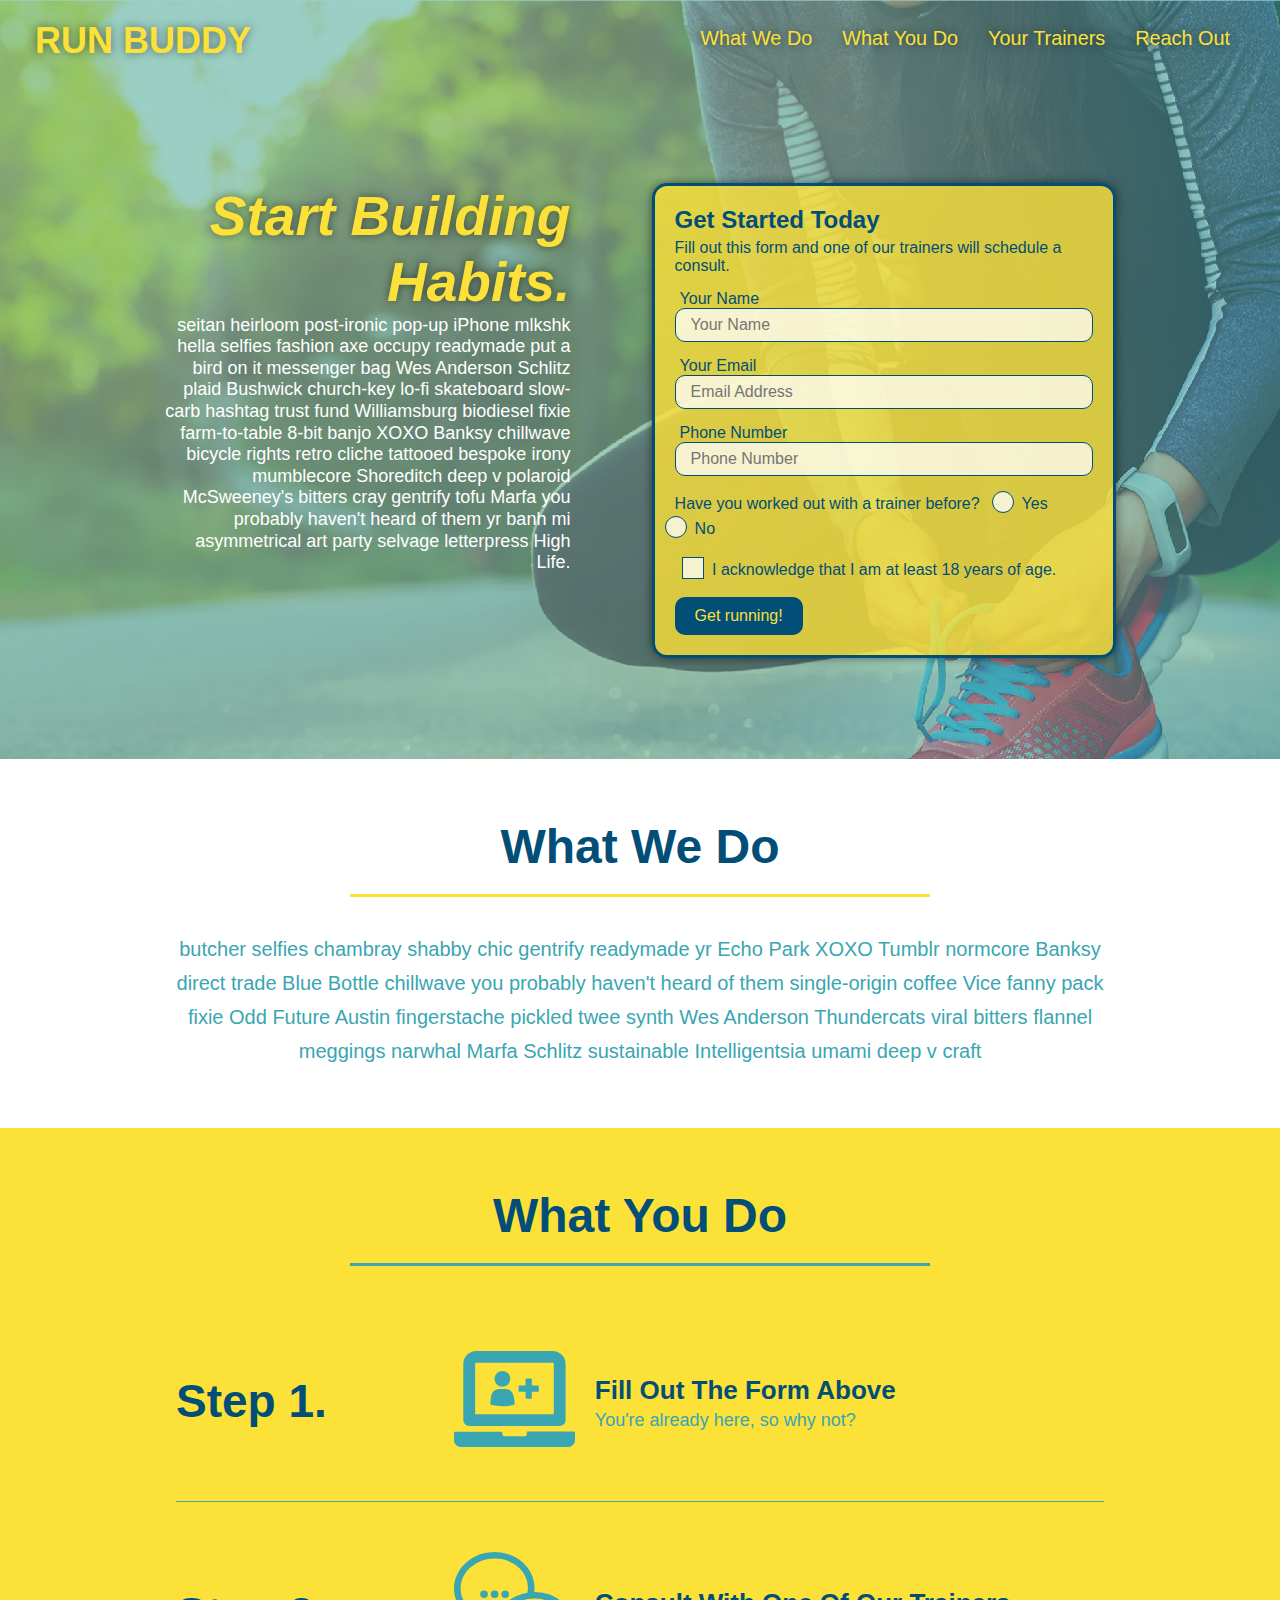
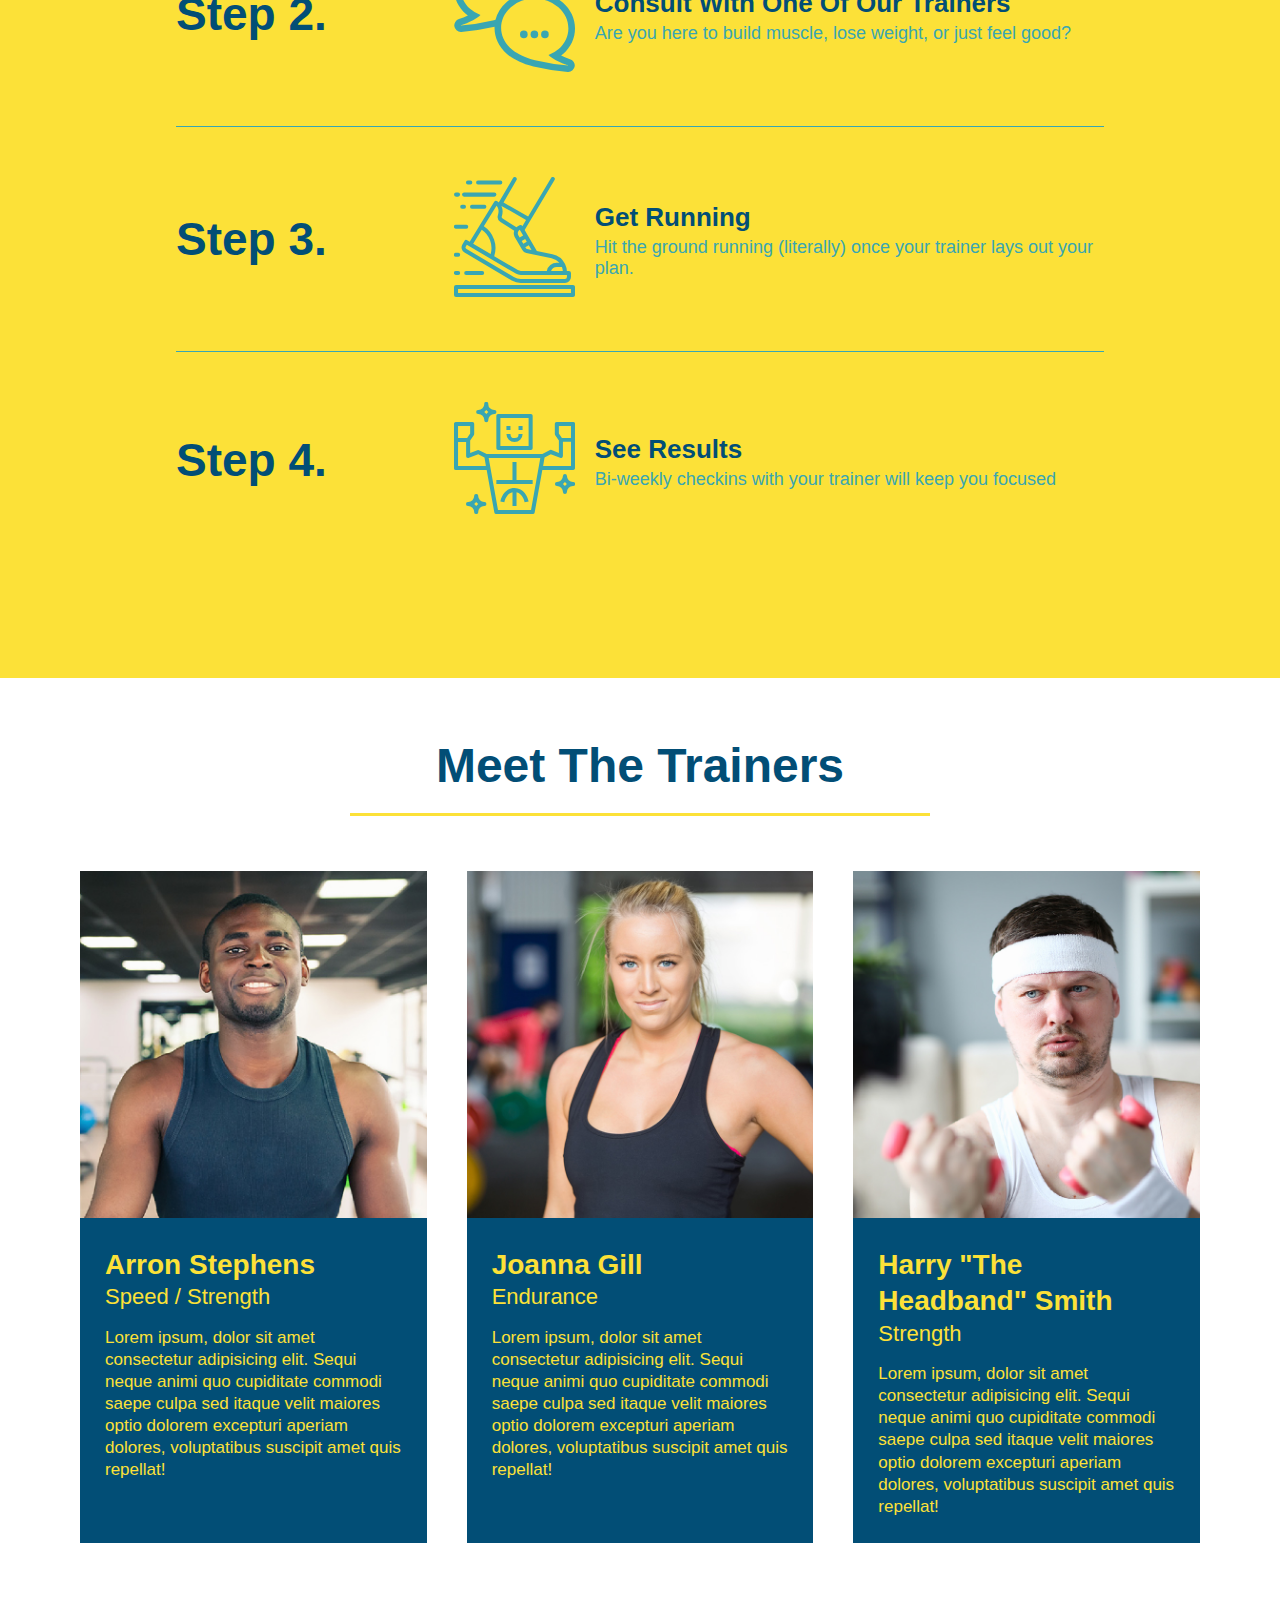
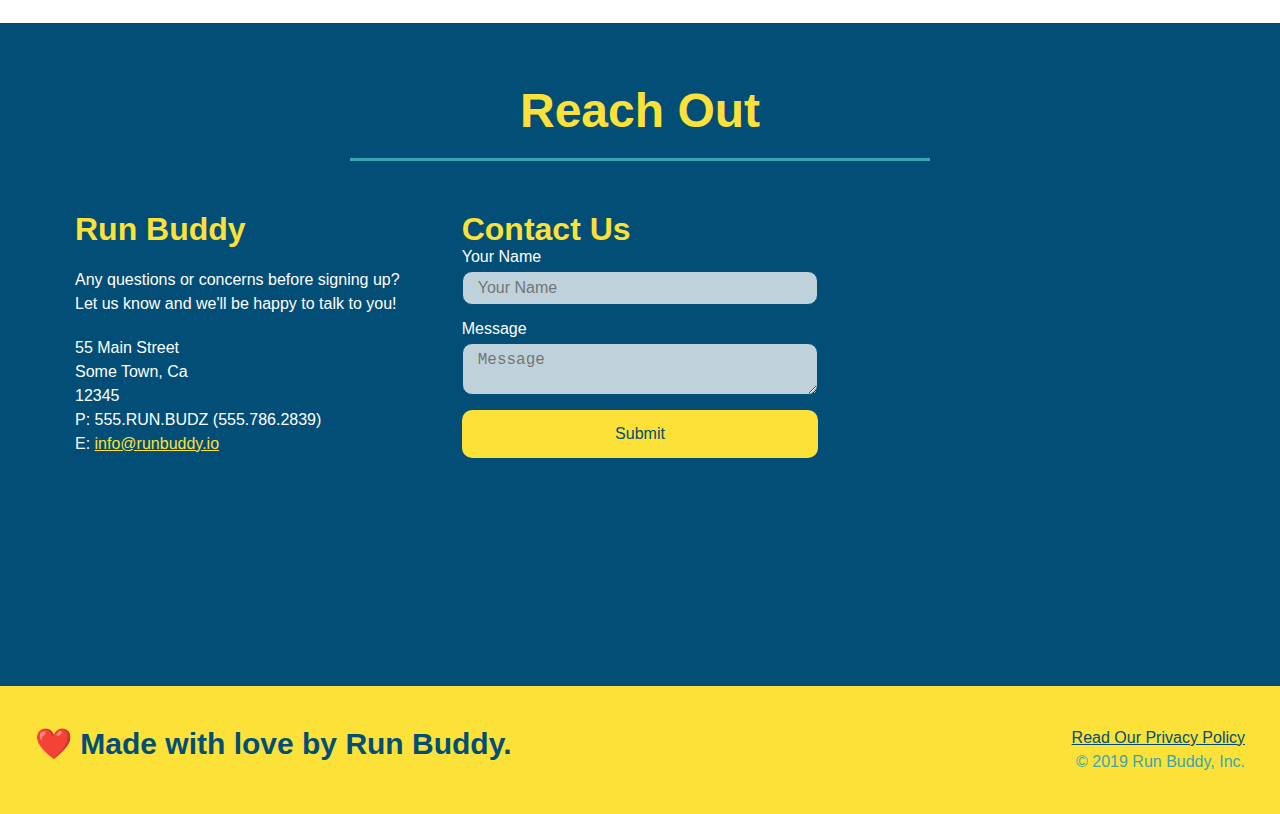
<file: index.html>
<!DOCTYPE html>
<html lang="en">
  <head>
    <meta charset="UTF-8" />
    <meta name="viewport" content="width=device-width, initial-scale=1.0" />
    <link rel="stylesheet" href="./assets/css/style.css">
    <title>Run Buddy</title>
  </head>
  <body>
    <!-- navigation tags - block level element -->
    <header>
      <h1>
        <a href="/">RUN BUDDY</a>
      </h1>
      <nav>
        <ul>
          <li>
            <a href="#what-we-do">What We Do</a>
          </li>
          <li>
            <a href="#what-you-do">What You Do</a>
          </li>
          <li>
            <a href="#your-trainers">Your Trainers</a>
          </li>
          <li>
            <a href="#reach-out">Reach Out</a>
          </li>
        </ul>
      </nav>
    </header>
    <!-- end navigation -->

    <!-- hero/jumbotron -->
    <section class="hero">
      <div class="hero-cta">
        <h2>Start Building Habits.</h2>
        <p>
          seitan heirloom post-ironic pop-up iPhone mlkshk hella selfies fashion axe occupy readymade put a bird on it
          messenger bag Wes Anderson Schlitz plaid Bushwick church-key lo-fi skateboard slow-carb hashtag trust fund
          Williamsburg biodiesel fixie farm-to-table 8-bit banjo XOXO Banksy chillwave bicycle rights retro cliche
          tattooed bespoke irony mumblecore Shoreditch deep v polaroid McSweeney's bitters cray gentrify tofu Marfa you
          probably haven't heard of them yr banh mi asymmetrical art party selvage letterpress High Life.
        </p>
      </div>

      <div class="hero-form">
        <h3>Get Started Today</h3>
        <p>Fill out this form and one of our trainers will schedule a consult.</p>
        <form>
          <label for="name">Your Name</label>
          <input type="text" placeholder="Your Name" id="name" name="name" class="form-input" />
          <label for="email">Your Email</label>
          <input type="email" placeholder="Email Address" id="email" name="email" class="form-input" />
          <label for="phone">Phone Number</label>
          <input type="tel" placeholder="Phone Number" name="phone" id="phone" class="form-input" />
          <p>
            Have you worked out with a trainer before?
            <span class="radio-wrapper">
              <input type="radio" name="trainer-confirm" id="trainer-yes" />
              <label for="trainer-yes">Yes</label>
            </span>
            <span class="radio-wrapper">
              <input type="radio" name="trainer-confirm" id="trainer-no" />
              <label for="trainer-no">No</label>
            </span>
          </p>
          <p>
            <span class="checkbox-wrapper">
              <input type="checkbox" name="age-confirm" id="checkbox" />
              <label for="checkbox">I acknowledge that I am at least 18 years of age.</label>
            </span>
          </p>
          <button type="submit">
            Get running!
          </button>
        </form>
      </div>
    </section>
    <!-- end header -->

    <!-- "what we do" start - <section> -->
    <section id="what-we-do" class="intro">
      <div class="flex-row">
        <h2 class="section-title primary-border">
          What We Do
        </h2>
      </div>
      <div class="flex-row">
        <p>
          butcher selfies chambray shabby chic gentrify readymade yr Echo Park XOXO Tumblr normcore Banksy direct trade  Blue Bottle chillwave you probably haven't heard of them single-origin coffee Vice fanny pack fixie Odd Future Austin fingerstache pickled twee synth Wes Anderson Thundercats viral bitters flannel meggings narwhal Marfa Schlitz sustainable Intelligentsia umami deep v craft
        </p>
      </div>
    </section>
    <!-- end "what we do" -->

    <!-- "what you do" start -->
    <section id="what-you-do" class="steps">
      <div class="flex-row">
        <h2 class="section-title secondary-border">
          What You Do
        </h2> 
      </div>
      <div class="step">
        <h3>Step 1.</h3>
        <div class="step-info">
          <div class="step-img">
            <img src="./assets/images/step-1.svg" alt="" />
          </div>
          <div class="step-text">
            <h4>Fill Out The Form Above</h4>
            <p>You're already here, so why not?</p>
          </div>
        </div>
      </div>
      <div class="step">
        <h3>Step 2.</h3>
        <div class="step-info">
          <div class="step-img">
            <img src="./assets/images/step-2.svg" alt="" />
          </div>
          <div class="step-text">
            <h4>Consult With One Of Our Trainers</h4>
            <p>Are you here to build muscle, lose weight, or just feel good?</p>
          </div>
        </div>
      </div>
      <div class="step">
        <h3>Step 3.</h3>
        <div class="step-info">
          <div class="step-img">
            <img src="./assets/images/step-3.svg" alt="" />
          </div>
          <div class="step-text">
            <h4>Get Running</h4>
            <p>Hit the ground running (literally) once your trainer lays out your plan.</p>
          </div>
        </div>
      </div>
      <div class="step">
        <h3>Step 4.</h3>
        <div class="step-info">
          <div class="step-img">
            <img src="./assets/images/step-4.svg" alt="" />
          </div>
          <div class="step-text">
            <h4>See Results</h4>
            <p>Bi-weekly checkins with your trainer will keep you focused</p>
          </div>
        </div>
      </div>
    </section>
    <!-- "what you do" end -->

    <!-- "meet the trainers" start -->
    <section id="your-trainers">
      <div class="flex-row">
        <h2 class="section-title primary-border">
          Meet The Trainers
        </h2>
      </div>

      <div class="trainers">
        <article class="trainer">
          <img src="./assets/images/trainer-1.jpg" alt="Arron Stephens in his workout clothes, ready to pump iron" />
          <div class="trainer-bio">
            <h3 class="trainer-name">Arron Stephens</h3>
            <h4 class="trainer-role">Speed / Strength</h4>
            <p>Lorem ipsum, dolor sit amet consectetur adipisicing elit. Sequi neque animi quo cupiditate commodi saepe culpa sed itaque velit maiores optio dolorem excepturi aperiam dolores, voluptatibus suscipit amet quis repellat!</p>
          </div>
        </article>

        <article class="trainer">
          <img src="./assets/images/trainer-2.jpg" alt="Joanna Gill cooling off after a work out" />
          <div class="trainer-bio">
            <h3 class="trainer-name">Joanna Gill</h3>
            <h4 class="trainer-role">Endurance</h4>
            <p>Lorem ipsum, dolor sit amet consectetur adipisicing elit. Sequi neque animi quo cupiditate commodi saepe culpa sed itaque velit maiores optio dolorem excepturi aperiam dolores, voluptatibus suscipit amet quis repellat!</p>
            </div>
          </article>

        <article class="trainer">
          <img src="./assets/images/trainer-3.jpg" alt="Harry Smith wearing a headband and lifting comically small pink weights" />
          <div class="trainer-bio">
            <h3 class="trainer-name">Harry "The Headband" Smith</h3>
            <h4 class="trainer-role">Strength</h4>
            <p>Lorem ipsum, dolor sit amet consectetur adipisicing elit. Sequi neque animi quo cupiditate commodi saepe culpa sed itaque velit maiores optio dolorem excepturi aperiam dolores, voluptatibus suscipit amet quis repellat!</p>
          </div>
        </article>
      </div>
    </section>
    <!-- "meet the trainers" end -->

    <!-- "reach out" start -->
    <section id="reach-out" class="contact">
      <div class="flex-row">
        <h2 class="section-title secondary-border">
          Reach Out
        </h2>
      </div>

      <div class="contact-info">
        <div>
          <h3>Run Buddy</h3>
          <p>
            Any questions or concerns before signing up? 
            <br/>
            Let us know and we'll be happy to talk to you!
          </p>

          <address>
            55 Main Street <br/>
            Some Town, Ca <br/>
            12345<br/>
            P: 555.RUN.BUDZ (555.786.2839)<br/>
            E: <a href="mailto:info@runbuddy.io">info@runbuddy.io</a>
          </address>
          
        </div>

        <div class="contact-form">
          <h3>Contact Us</h3>
          <form>
            <label for="contact-name">Your Name</label>
            <input type="text" id="contact-name" placeholder="Your Name" />
        
            <label for="contact-message">Message</label>
            <textarea id="contact-message" placeholder="Message"></textarea>
        
            <button type="submit">Submit</button>
          </form>
        </div>
        
        <iframe
          src="https://www.google.com/maps/embed?pb=!1m14!1m12!1m3!1d12182.30520634488!2d-74.0652613!3d40.2407219!2m3!1f0!2f0!3f0!3m2!1i1024!2i768!4f13.1!5e0!3m2!1sen!2sus!4v1561060983193!5m2!1sen!2sus"
          frameborder="0" style="border:0" allowfullscreen>
        </iframe>
      </div>
    </section>
    <!-- "reach out" end -->

    <!-- footer -->
    <footer>
      <h2>❤️ Made with love by Run Buddy.</h2>
      <div>
        <a href="./privacy-policy.html">Read Our Privacy Policy</a><br/>
        &copy; 2019 Run Buddy, Inc.
      </div>
    </footer>
    <!-- footer end -->
  </body>
</html>
</file>
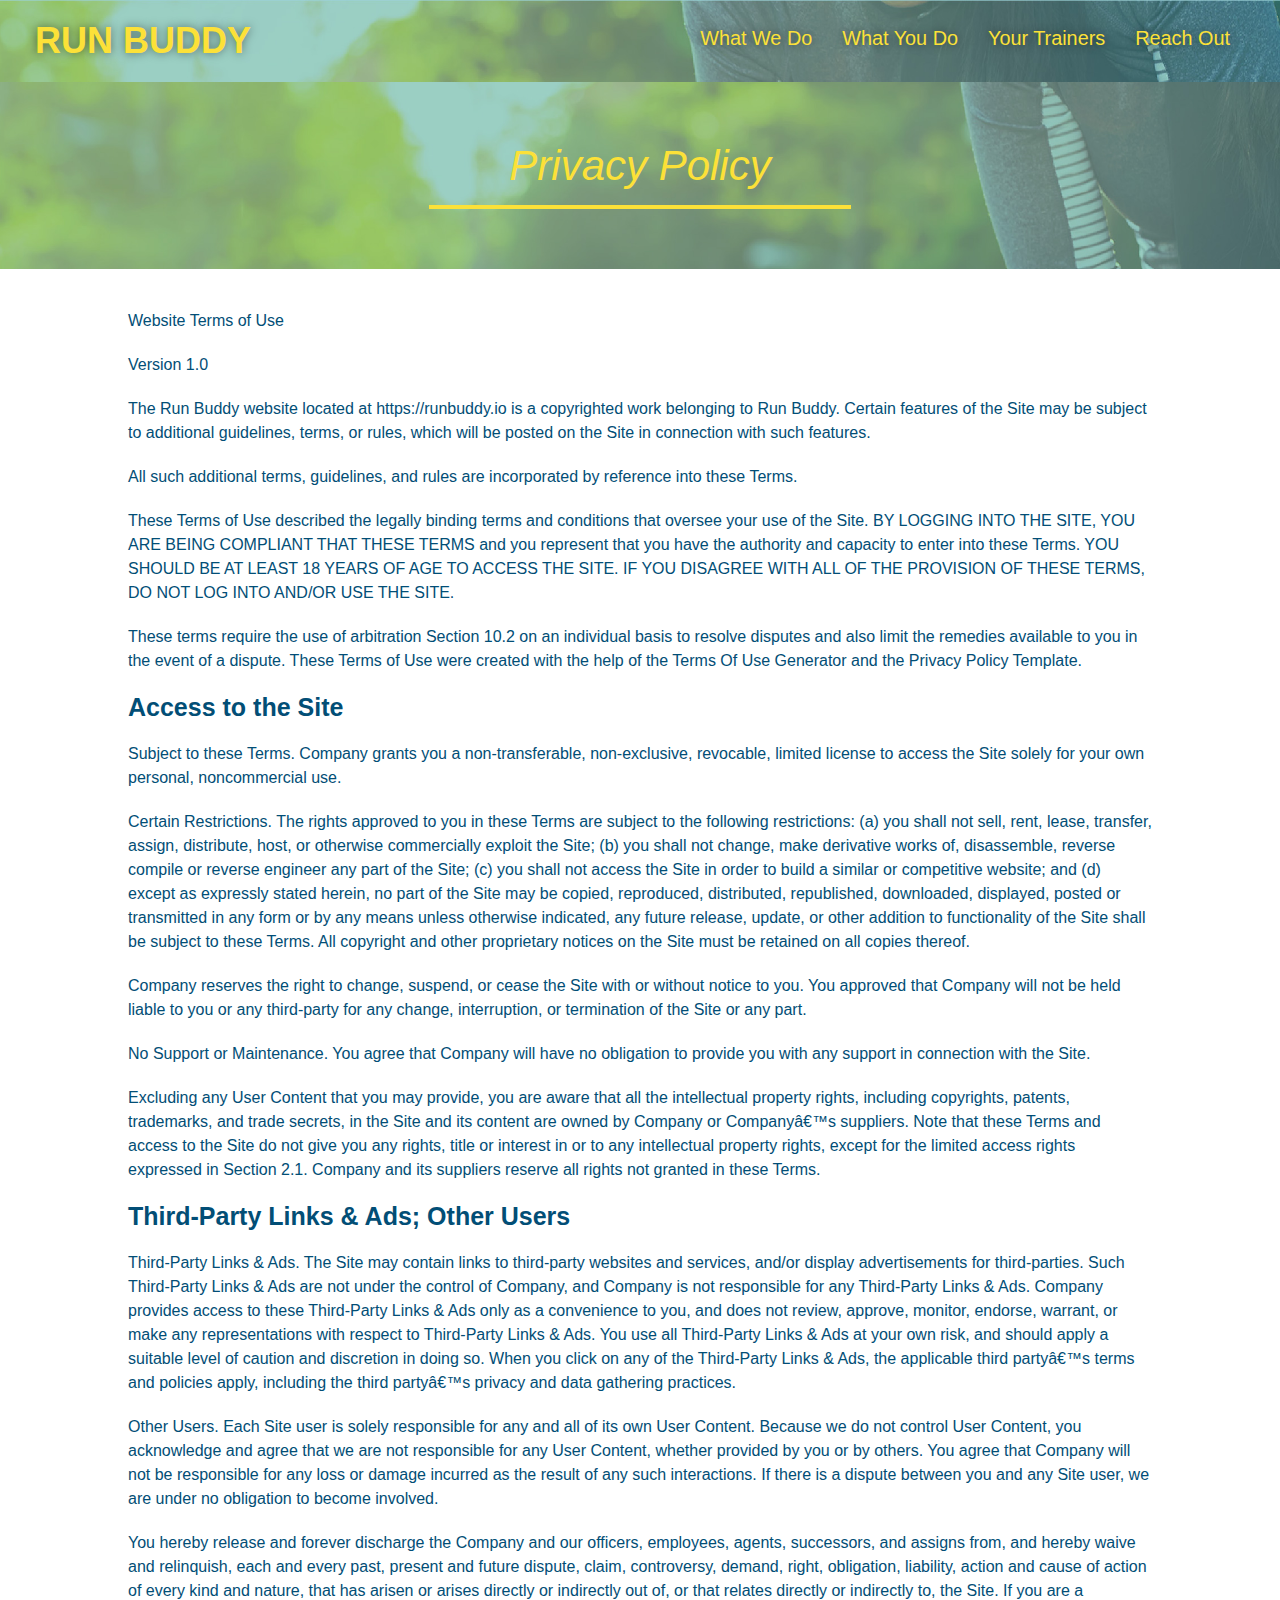
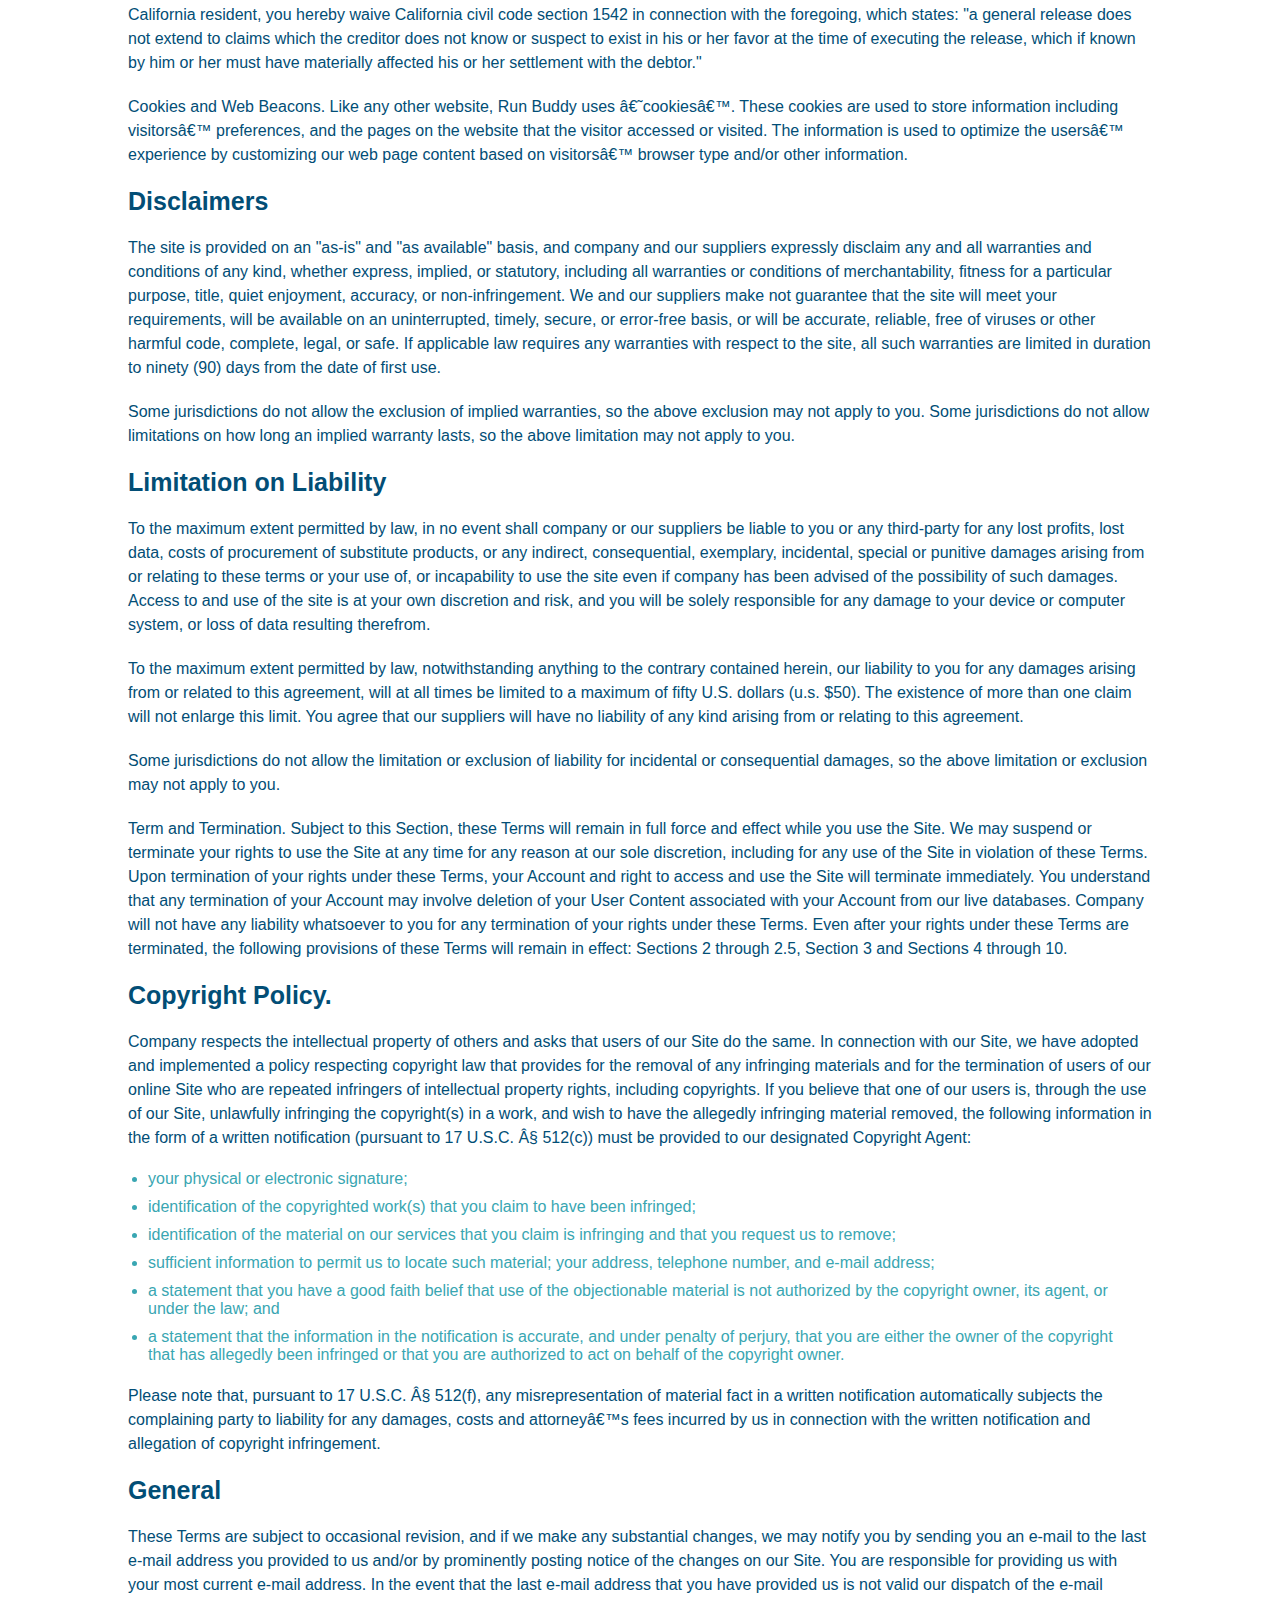
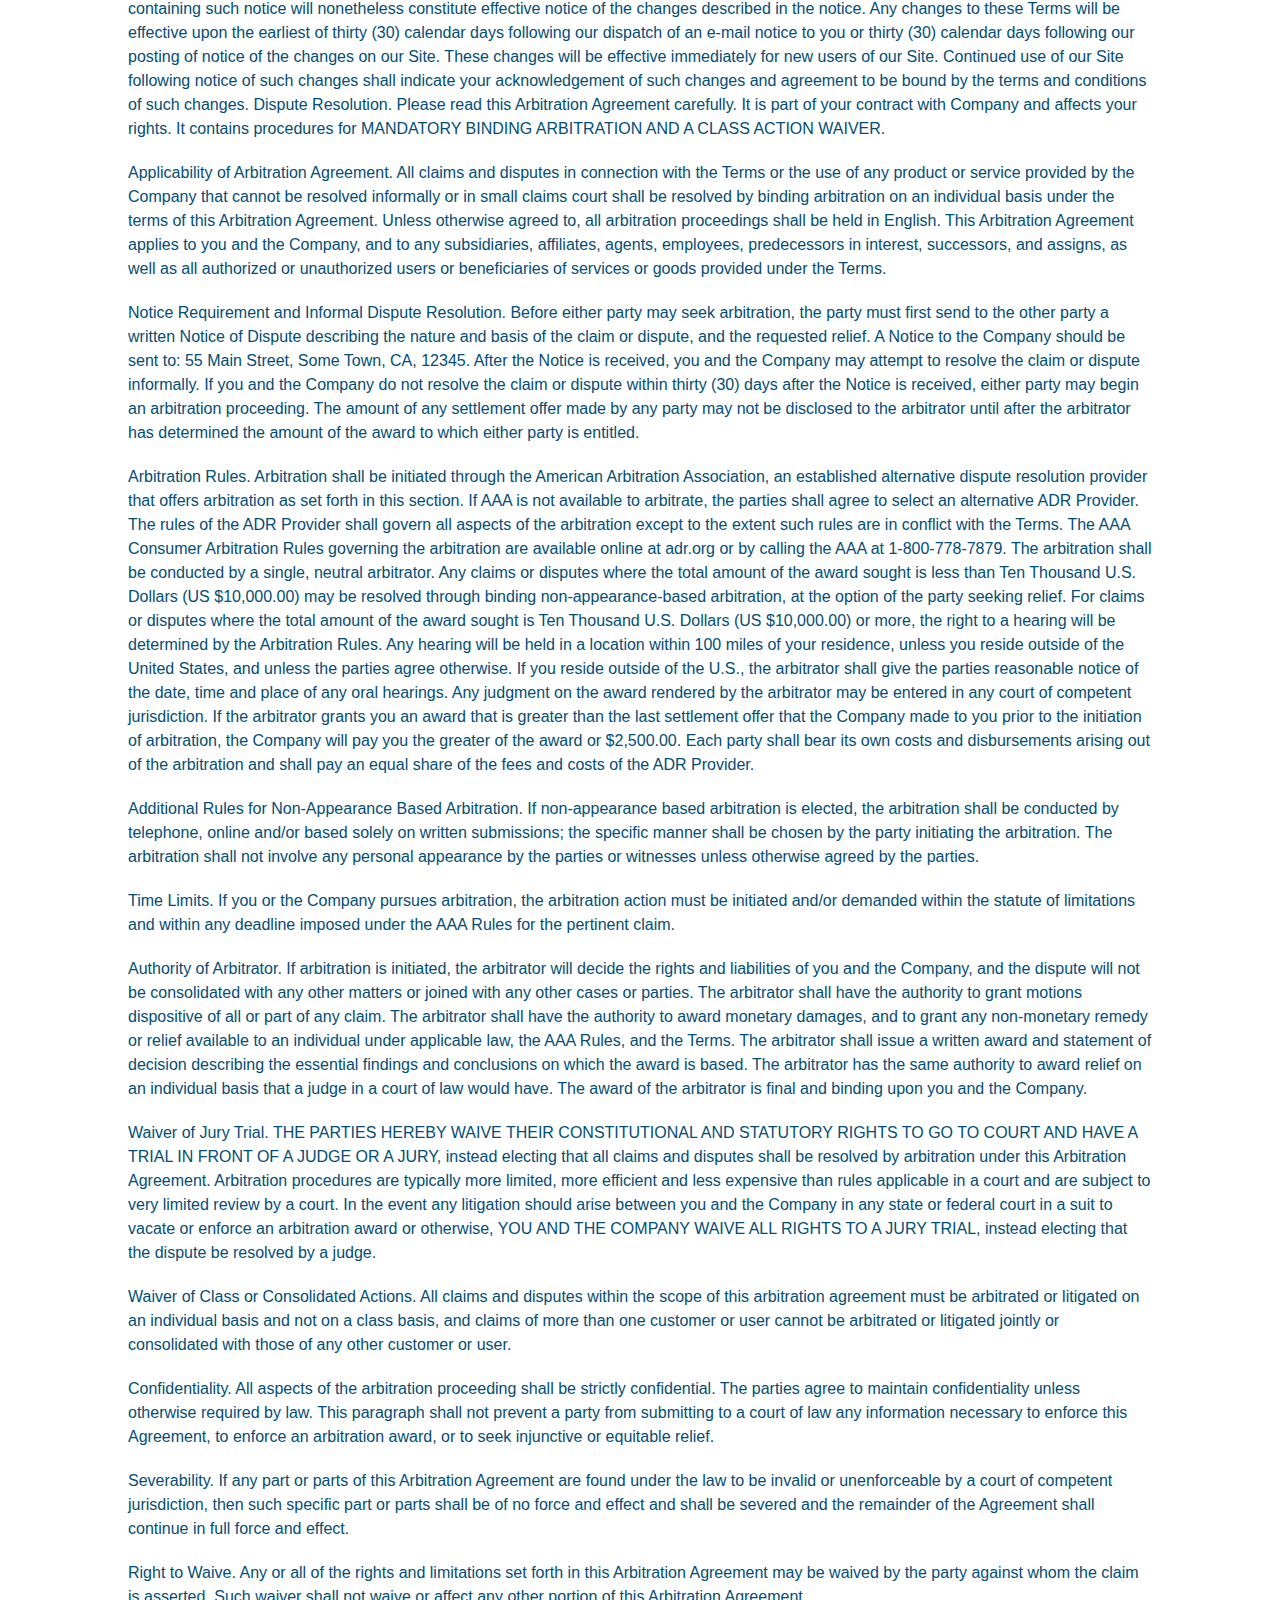
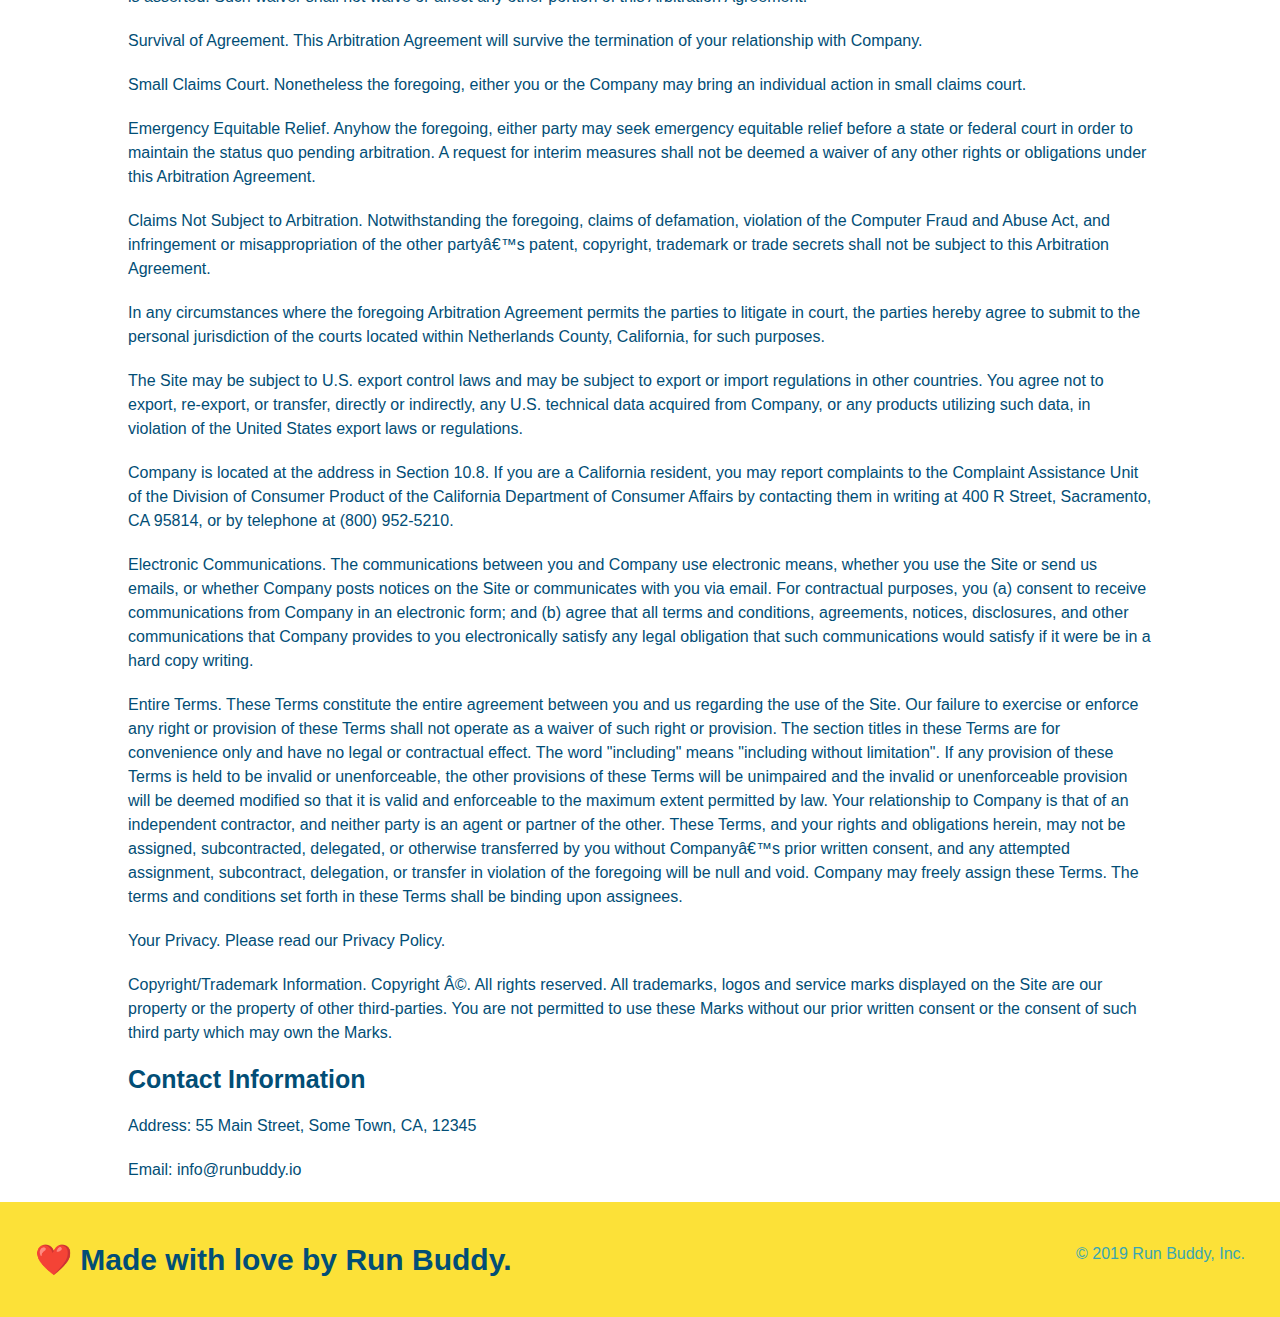
<file: privacy-policy.html>
<!DOCTYPE html>
<html lang="en">
    <head>
        <meta charset="UTF-8" />
        <meta name="viewport" content="width=device-width, initial-scale=1.0"/>
        <title>Privacy Policy - Run Buddy</title>
        <link rel="stylesheet" href="./assets/css/style.css" />
        <link rel="stylesheet" href="./assets/css/secondary-styles.css" />
    </head>
    <body>
        <header>
        <h1>
            <a href="/">
              RUN BUDDY
            </a>
        </h1>
          <nav>
            <ul>
              <li>
                <a href="./index.html#what-we-do">What We Do</a>
              </li>
              <li>
                <a href="./index.html#what-you-do">What You Do</a>
              </li>
              <li>
                <a href="./index.html#your-trainers">Your Trainers</a>
              </li>
              <li>
                <a href="./index.html#reach-out">Reach Out</a>
              </li>
            </ul>
          </nav>
        </header>
        <section class="hero">
            <h2 class="page-title">
                Privacy Policy
            </h2>
        </section>
        <article class="secondary-content">
            <p>
            Website Terms of Use
            </p>
    
            <p>
            Version 1.0
            </p>
    
            <p>
            The Run Buddy website located at https://runbuddy.io is a copyrighted work belonging to Run Buddy. Certain
            features of the Site may be subject to additional guidelines, terms, or rules, which will be posted on the Site
            in connection with such features.
            </p>
    
            <p>
            All such additional terms, guidelines, and rules are incorporated by reference into these Terms.
            </p>
    
            <p>
            These Terms of Use described the legally binding terms and conditions that oversee your use of the Site. BY
            LOGGING INTO THE SITE, YOU ARE BEING COMPLIANT THAT THESE TERMS and you represent that you have the authority
            and capacity to enter into these Terms. YOU SHOULD BE AT LEAST 18 YEARS OF AGE TO ACCESS THE SITE. IF YOU
            DISAGREE WITH ALL OF THE PROVISION OF THESE TERMS, DO NOT LOG INTO AND/OR USE THE SITE.
            </p>
    
            <p>
            These terms require the use of arbitration Section 10.2 on an individual basis to resolve disputes and also
            limit the remedies available to you in the event of a dispute. These Terms of Use were created with the help of
            the Terms Of Use Generator and the Privacy Policy Template.
            </p>
    
            <h3>
            Access to the Site
            </h3>
    
            <p>
            Subject to these Terms. Company grants you a non-transferable, non-exclusive, revocable, limited license to
            access the Site solely for your own personal, noncommercial use.
            </p>
    
            <p>
            Certain Restrictions. The rights approved to you in these Terms are subject to the following restrictions: (a)
            you shall not sell, rent, lease, transfer, assign, distribute, host, or otherwise commercially exploit the Site;
            (b) you shall not change, make derivative works of, disassemble, reverse compile or reverse engineer any part of
            the Site; (c) you shall not access the Site in order to build a similar or competitive website; and (d) except
            as expressly stated herein, no part of the Site may be copied, reproduced, distributed, republished, downloaded,
            displayed, posted or transmitted in any form or by any means unless otherwise indicated, any future release,
            update, or other addition to functionality of the Site shall be subject to these Terms. All copyright and other
            proprietary notices on the Site must be retained on all copies thereof.
            </p>
    
            <p>
            Company reserves the right to change, suspend, or cease the Site with or without notice to you. You approved
            that Company will not be held liable to you or any third-party for any change, interruption, or termination of
            the Site or any part.
            </p>
    
            <p>
            No Support or Maintenance. You agree that Company will have no obligation to provide you with any support in
            connection with the Site.
            </p>
    
            <p>
            Excluding any User Content that you may provide, you are aware that all the intellectual property rights,
            including copyrights, patents, trademarks, and trade secrets, in the Site and its content are owned by Company
            or Companyâ€™s suppliers. Note that these Terms and access to the Site do not give you any rights, title or
            interest in or to any intellectual property rights, except for the limited access rights expressed in Section
            2.1. Company and its suppliers reserve all rights not granted in these Terms.
            </p>
    
            <h3>
            Third-Party Links & Ads; Other Users
            </h3>
    
            <p>
            Third-Party Links & Ads. The Site may contain links to third-party websites and services, and/or display
            advertisements for third-parties. Such Third-Party Links & Ads are not under the control of Company, and Company
            is not responsible for any Third-Party Links & Ads. Company provides access to these Third-Party Links & Ads
            only as a convenience to you, and does not review, approve, monitor, endorse, warrant, or make any
            representations with respect to Third-Party Links & Ads. You use all Third-Party Links & Ads at your own risk,
            and should apply a suitable level of caution and discretion in doing so. When you click on any of the
            Third-Party Links & Ads, the applicable third partyâ€™s terms and policies apply, including the third partyâ€™s
            privacy and data gathering practices.
            </p>
    
            <p>
            Other Users. Each Site user is solely responsible for any and all of its own User Content. Because we do not
            control User Content, you acknowledge and agree that we are not responsible for any User Content, whether
            provided by you or by others. You agree that Company will not be responsible for any loss or damage incurred as
            the result of any such interactions. If there is a dispute between you and any Site user, we are under no
            obligation to become involved.
            </p>
    
            <p>
            You hereby release and forever discharge the Company and our officers, employees, agents, successors, and
            assigns from, and hereby waive and relinquish, each and every past, present and future dispute, claim,
            controversy, demand, right, obligation, liability, action and cause of action of every kind and nature, that has
            arisen or arises directly or indirectly out of, or that relates directly or indirectly to, the Site. If you are
            a California resident, you hereby waive California civil code section 1542 in connection with the foregoing,
            which states: "a general release does not extend to claims which the creditor does not know or suspect to exist
            in his or her favor at the time of executing the release, which if known by him or her must have materially
            affected his or her settlement with the debtor."
            </p>
    
            <p>
            Cookies and Web Beacons. Like any other website, Run Buddy uses â€˜cookiesâ€™. These cookies are used to store
            information including visitorsâ€™ preferences, and the pages on the website that the visitor accessed or visited.
            The information is used to optimize the usersâ€™ experience by customizing our web page content based on visitorsâ€™
            browser type and/or other information.
            </p>
    
            <h3>
            Disclaimers
            </h3>
    
            <p>
            The site is provided on an "as-is" and "as available" basis, and company and our suppliers expressly disclaim
            any and all warranties and conditions of any kind, whether express, implied, or statutory, including all
            warranties or conditions of merchantability, fitness for a particular purpose, title, quiet enjoyment, accuracy,
            or non-infringement. We and our suppliers make not guarantee that the site will meet your requirements, will be
            available on an uninterrupted, timely, secure, or error-free basis, or will be accurate, reliable, free of
            viruses or other harmful code, complete, legal, or safe. If applicable law requires any warranties with respect
            to the site, all such warranties are limited in duration to ninety (90) days from the date of first use.
            </p>
    
            <p>
            Some jurisdictions do not allow the exclusion of implied warranties, so the above exclusion may not apply to
            you. Some jurisdictions do not allow limitations on how long an implied warranty lasts, so the above limitation
            may not apply to you.
            </p>
    
            <h3>
            Limitation on Liability
            </h3>
    
            <p>
            To the maximum extent permitted by law, in no event shall company or our suppliers be liable to you or any
            third-party for any lost profits, lost data, costs of procurement of substitute products, or any indirect,
            consequential, exemplary, incidental, special or punitive damages arising from or relating to these terms or
            your use of, or incapability to use the site even if company has been advised of the possibility of such
            damages. Access to and use of the site is at your own discretion and risk, and you will be solely responsible
            for any damage to your device or computer system, or loss of data resulting therefrom.
            </p>
    
            <p>
            To the maximum extent permitted by law, notwithstanding anything to the contrary contained herein, our liability
            to you for any damages arising from or related to this agreement, will at all times be limited to a maximum of
            fifty U.S. dollars (u.s. $50). The existence of more than one claim will not enlarge this limit. You agree that
            our suppliers will have no liability of any kind arising from or relating to this agreement.
            </p>
    
            <p>
            Some jurisdictions do not allow the limitation or exclusion of liability for incidental or consequential
            damages, so the above limitation or exclusion may not apply to you.
            </p>
    
            <p>
            Term and Termination. Subject to this Section, these Terms will remain in full force and effect while you use
            the Site. We may suspend or terminate your rights to use the Site at any time for any reason at our sole
            discretion, including for any use of the Site in violation of these Terms. Upon termination of your rights under
            these Terms, your Account and right to access and use the Site will terminate immediately. You understand that
            any termination of your Account may involve deletion of your User Content associated with your Account from our
            live databases. Company will not have any liability whatsoever to you for any termination of your rights under
            these Terms. Even after your rights under these Terms are terminated, the following provisions of these Terms
            will remain in effect: Sections 2 through 2.5, Section 3 and Sections 4 through 10.
            </p>
    
            <h3>
            Copyright Policy.
            </h3>
    
            <p>
            Company respects the intellectual property of others and asks that users of our Site do the same. In connection
            with our Site, we have adopted and implemented a policy respecting copyright law that provides for the removal
            of any infringing materials and for the termination of users of our online Site who are repeated infringers of
            intellectual property rights, including copyrights. If you believe that one of our users is, through the use of
            our Site, unlawfully infringing the copyright(s) in a work, and wish to have the allegedly infringing material
            removed, the following information in the form of a written notification (pursuant to 17 U.S.C. Â§ 512(c)) must
            be provided to our designated Copyright Agent:
            </p>
    
            <ul>
            <li>
                your physical or electronic signature;
            </li>
            <li>
                identification of the copyrighted work(s) that you claim to have been infringed;
            </li>
            <li>
                identification of the material on our services that you claim is infringing and that you request us to remove;
            </li>
            <li>
                sufficient information to permit us to locate such material; your address, telephone number, and e-mail
                address;
            </li>
            <li>
                a statement that you have a good faith belief that use of the objectionable material is not authorized by the
                copyright owner, its agent, or under the law; and
            </li>
            <li>
                a statement that the information in the notification is accurate, and under penalty of perjury, that you are
                either the owner of the copyright that has allegedly been infringed or that you are authorized to act on
                behalf of the copyright owner.
            </li>
            </ul>
    
            <p>
            Please note that, pursuant to 17 U.S.C. Â§ 512(f), any misrepresentation of material fact in a written
            notification automatically subjects the complaining party to liability for any damages, costs and attorneyâ€™s
            fees incurred by us in connection with the written notification and allegation of copyright infringement.
            </p>
    
            <h3>
            General
            </h3>
    
            <p>
            These Terms are subject to occasional revision, and if we make any substantial changes, we may notify you by
            sending you an e-mail to the last e-mail address you provided to us and/or by prominently posting notice of the
            changes on our Site. You are responsible for providing us with your most current e-mail address. In the event
            that the last e-mail address that you have provided us is not valid our dispatch of the e-mail containing such
            notice will nonetheless constitute effective notice of the changes described in the notice. Any changes to these
            Terms will be effective upon the earliest of thirty (30) calendar days following our dispatch of an e-mail
            notice to you or thirty (30) calendar days following our posting of notice of the changes on our Site. These
            changes will be effective immediately for new users of our Site. Continued use of our Site following notice of
            such changes shall indicate your acknowledgement of such changes and agreement to be bound by the terms and
            conditions of such changes. Dispute Resolution. Please read this Arbitration Agreement carefully. It is part of
            your contract with Company and affects your rights. It contains procedures for MANDATORY BINDING ARBITRATION AND
            A CLASS ACTION WAIVER.
            </p>
    
            <p>
            Applicability of Arbitration Agreement. All claims and disputes in connection with the Terms or the use of any
            product or service provided by the Company that cannot be resolved informally or in small claims court shall be
            resolved by binding arbitration on an individual basis under the terms of this Arbitration Agreement. Unless
            otherwise agreed to, all arbitration proceedings shall be held in English. This Arbitration Agreement applies to
            you and the Company, and to any subsidiaries, affiliates, agents, employees, predecessors in interest,
            successors, and assigns, as well as all authorized or unauthorized users or beneficiaries of services or goods
            provided under the Terms.
            </p>
    
            <p>
            Notice Requirement and Informal Dispute Resolution. Before either party may seek arbitration, the party must
            first send to the other party a written Notice of Dispute describing the nature and basis of the claim or
            dispute, and the requested relief. A Notice to the Company should be sent to: 55 Main Street, Some Town, CA,
            12345. After the Notice is received, you and the Company may attempt to resolve the claim or dispute informally.
            If you and the Company do not resolve the claim or dispute within thirty (30) days after the Notice is received,
            either party may begin an arbitration proceeding. The amount of any settlement offer made by any party may not
            be disclosed to the arbitrator until after the arbitrator has determined the amount of the award to which either
            party is entitled.
            </p>
    
            <p>
            Arbitration Rules. Arbitration shall be initiated through the American Arbitration Association, an established
            alternative dispute resolution provider that offers arbitration as set forth in this section. If AAA is not
            available to arbitrate, the parties shall agree to select an alternative ADR Provider. The rules of the ADR
            Provider shall govern all aspects of the arbitration except to the extent such rules are in conflict with the
            Terms. The AAA Consumer Arbitration Rules governing the arbitration are available online at adr.org or by
            calling the AAA at 1-800-778-7879. The arbitration shall be conducted by a single, neutral arbitrator. Any
            claims or disputes where the total amount of the award sought is less than Ten Thousand U.S. Dollars (US
            $10,000.00) may be resolved through binding non-appearance-based arbitration, at the option of the party seeking
            relief. For claims or disputes where the total amount of the award sought is Ten Thousand U.S. Dollars (US
            $10,000.00) or more, the right to a hearing will be determined by the Arbitration Rules. Any hearing will be
            held in a location within 100 miles of your residence, unless you reside outside of the United States, and
            unless the parties agree otherwise. If you reside outside of the U.S., the arbitrator shall give the parties
            reasonable notice of the date, time and place of any oral hearings. Any judgment on the award rendered by the
            arbitrator may be entered in any court of competent jurisdiction. If the arbitrator grants you an award that is
            greater than the last settlement offer that the Company made to you prior to the initiation of arbitration, the
            Company will pay you the greater of the award or $2,500.00. Each party shall bear its own costs and
            disbursements arising out of the arbitration and shall pay an equal share of the fees and costs of the ADR
            Provider.
            </p>
    
            <p>
            Additional Rules for Non-Appearance Based Arbitration. If non-appearance based arbitration is elected, the
            arbitration shall be conducted by telephone, online and/or based solely on written submissions; the specific
            manner shall be chosen by the party initiating the arbitration. The arbitration shall not involve any personal
            appearance by the parties or witnesses unless otherwise agreed by the parties.
            </p>
    
            <p>
            Time Limits. If you or the Company pursues arbitration, the arbitration action must be initiated and/or demanded
            within the statute of limitations and within any deadline imposed under the AAA Rules for the pertinent claim.
            </p>
    
            <p>
            Authority of Arbitrator. If arbitration is initiated, the arbitrator will decide the rights and liabilities of
            you and the Company, and the dispute will not be consolidated with any other matters or joined with any other
            cases or parties. The arbitrator shall have the authority to grant motions dispositive of all or part of any
            claim. The arbitrator shall have the authority to award monetary damages, and to grant any non-monetary remedy
            or relief available to an individual under applicable law, the AAA Rules, and the Terms. The arbitrator shall
            issue a written award and statement of decision describing the essential findings and conclusions on which the
            award is based. The arbitrator has the same authority to award relief on an individual basis that a judge in a
            court of law would have. The award of the arbitrator is final and binding upon you and the Company.
            </p>
    
            <p>
            Waiver of Jury Trial. THE PARTIES HEREBY WAIVE THEIR CONSTITUTIONAL AND STATUTORY RIGHTS TO GO TO COURT AND HAVE
            A TRIAL IN FRONT OF A JUDGE OR A JURY, instead electing that all claims and disputes shall be resolved by
            arbitration under this Arbitration Agreement. Arbitration procedures are typically more limited, more efficient
            and less expensive than rules applicable in a court and are subject to very limited review by a court. In the
            event any litigation should arise between you and the Company in any state or federal court in a suit to vacate
            or enforce an arbitration award or otherwise, YOU AND THE COMPANY WAIVE ALL RIGHTS TO A JURY TRIAL, instead
            electing that the dispute be resolved by a judge.
            </p>
    
            <p>
            Waiver of Class or Consolidated Actions. All claims and disputes within the scope of this arbitration agreement
            must be arbitrated or litigated on an individual basis and not on a class basis, and claims of more than one
            customer or user cannot be arbitrated or litigated jointly or consolidated with those of any other customer or
            user.
            </p>
    
            <p>
            Confidentiality. All aspects of the arbitration proceeding shall be strictly confidential. The parties agree to
            maintain confidentiality unless otherwise required by law. This paragraph shall not prevent a party from
            submitting to a court of law any information necessary to enforce this Agreement, to enforce an arbitration
            award, or to seek injunctive or equitable relief.
            </p>
    
            <p>
            Severability. If any part or parts of this Arbitration Agreement are found under the law to be invalid or
            unenforceable by a court of competent jurisdiction, then such specific part or parts shall be of no force and
            effect and shall be severed and the remainder of the Agreement shall continue in full force and effect.
            </p>
    
            <p>
            Right to Waive. Any or all of the rights and limitations set forth in this Arbitration Agreement may be waived
            by the party against whom the claim is asserted. Such waiver shall not waive or affect any other portion of this
            Arbitration Agreement.
            </p>
    
            <p>
            Survival of Agreement. This Arbitration Agreement will survive the termination of your relationship with
            Company.
            </p>
    
            <p>
            Small Claims Court. Nonetheless the foregoing, either you or the Company may bring an individual action in small
            claims court.
            </p>
    
            <p>
            Emergency Equitable Relief. Anyhow the foregoing, either party may seek emergency equitable relief before a
            state or federal court in order to maintain the status quo pending arbitration. A request for interim measures
            shall not be deemed a waiver of any other rights or obligations under this Arbitration Agreement.
            </p>
    
            <p>
            Claims Not Subject to Arbitration. Notwithstanding the foregoing, claims of defamation, violation of the
            Computer Fraud and Abuse Act, and infringement or misappropriation of the other partyâ€™s patent, copyright,
            trademark or trade secrets shall not be subject to this Arbitration Agreement.
            </p>
    
            <p>
            In any circumstances where the foregoing Arbitration Agreement permits the parties to litigate in court, the
            parties hereby agree to submit to the personal jurisdiction of the courts located within Netherlands County,
            California, for such purposes.
            </p>
    
            <p>
            The Site may be subject to U.S. export control laws and may be subject to export or import regulations in other
            countries. You agree not to export, re-export, or transfer, directly or indirectly, any U.S. technical data
            acquired from Company, or any products utilizing such data, in violation of the United States export laws or
            regulations.
            </p>
    
            <p>
            Company is located at the address in Section 10.8. If you are a California resident, you may report complaints
            to the Complaint Assistance Unit of the Division of Consumer Product of the California Department of Consumer
            Affairs by contacting them in writing at 400 R Street, Sacramento, CA 95814, or by telephone at (800) 952-5210.
            </p>
    
            <p>
            Electronic Communications. The communications between you and Company use electronic means, whether you use the
            Site or send us emails, or whether Company posts notices on the Site or communicates with you via email. For
            contractual purposes, you (a) consent to receive communications from Company in an electronic form; and (b)
            agree that all terms and conditions, agreements, notices, disclosures, and other communications that Company
            provides to you electronically satisfy any legal obligation that such communications would satisfy if it were be
            in a hard copy writing.
            </p>
    
            <p>
            Entire Terms. These Terms constitute the entire agreement between you and us regarding the use of the Site. Our
            failure to exercise or enforce any right or provision of these Terms shall not operate as a waiver of such right
            or provision. The section titles in these Terms are for convenience only and have no legal or contractual
            effect. The word "including" means "including without limitation". If any provision of these Terms is held to be
            invalid or unenforceable, the other provisions of these Terms will be unimpaired and the invalid or
            unenforceable provision will be deemed modified so that it is valid and enforceable to the maximum extent
            permitted by law. Your relationship to Company is that of an independent contractor, and neither party is an
            agent or partner of the other. These Terms, and your rights and obligations herein, may not be assigned,
            subcontracted, delegated, or otherwise transferred by you without Companyâ€™s prior written consent, and any
            attempted assignment, subcontract, delegation, or transfer in violation of the foregoing will be null and void.
            Company may freely assign these Terms. The terms and conditions set forth in these Terms shall be binding upon
            assignees.
            </p>
    
            <p>
            Your Privacy. Please read our Privacy Policy.
            </p>
    
            <p>
            Copyright/Trademark Information. Copyright Â©. All rights reserved. All trademarks, logos and service marks
            displayed on the Site are our property or the property of other third-parties. You are not permitted to use
            these Marks without our prior written consent or the consent of such third party which may own the Marks.
            </p>
    
            <h3>
            Contact Information
            </h3>
    
            <p>
            Address: 55 Main Street, Some Town, CA, 12345
            </p>
    
            <p>
            Email: info@runbuddy.io
            </p>
    </article>
    
          <!-- footer -->
         <footer>
            <h2>❤️ Made with love by Run Buddy.</h2>
            <div>
                 &copy; 2019 Run Buddy, Inc.
            </div>
         </footer>
    </body>
</html>
</file>
<file: assets/css/style.css>
:root {
  --primary-color: #fce138;
  --secondary-color: #024e76;
  --tertiary-color: #39a6b2;
}

* {
  box-sizing: border-box;
  margin: 0;
  padding: 0;
}

body {
  color: var(--tertiary-color);
  font-family: Helvetica, Arial, sans-serif;
}

/* HEADER / NAV BAR STYLES START */

header {
  background-image: url('../images/hero-bg.jpg');
  background-size: cover;
  background-position: 80%;
  background-attachment: fixed;
  padding: 20px 35px;
  background-color: var(--tertiary-color);
  display: flex;
  justify-content: space-between;
  flex-wrap: wrap;
  position: -webkit-sticky;
  position: sticky;
  top: 0;
  z-index: 9999;
}

header h1 {
  font-weight: bold;
  margin: 0;
  font-size: 36px;
  color: var(--primary-color);
  text-shadow: 0 0 10px rgba(0, 0, 0, 0.5);
}

header a {
  text-decoration: none;
  color: var(--primary-color);
}

header nav {
  margin: 7px 0;
}

header nav ul {
  display: flex;
  flex-wrap: wrap;
  justify-content: space-between;
  align-items: center;
  list-style: none;
}

header nav ul li a {
  padding: 10px 15px;
  font-weight: lighter;
  font-size: 1.55vw;
  text-shadow: 0 0 10px rgba(0, 0, 0, 0.5);
}

header nav ul li a:hover {
  background: var(--primary-color);
  color: var(--secondary-color);
  border-radius: 15px;
  text-shadow: none;
}

/* HEADER / NAVBAR STYLES END */

/* FOOTER STYLES START */

footer {
  background: var(--primary-color);
  padding: 40px 35px;
  display: flex;
  justify-content: space-between;
  flex-wrap: wrap;
  width: 100%;
}

footer h2 {
  color: var(--secondary-color);
  font-size: 30px;
  margin: 0;
}

footer div {
  line-height: 1.5;
  text-align: right;
}

footer a {
  color: var(--secondary-color);
}

/* END FOOTER STYLES */

/* STYLE ALL SECTION TAGS */

section {
  padding: 60px;
}

/* HERO STYLES START */

.hero {
  background-image: url('../images/hero-bg.jpg');
  background-size: cover;
  background-position: 80%;
  background-attachment: fixed;
  display: flex;
  justify-content: center;
  flex-wrap: wrap;
  align-items: flex-start;
}

.hero-cta {
  width: 35%;
  text-align: right;
  margin: 3.5%;
  color: #fff;
  font-size: 18px;
  line-height: 1.2;
}

.hero-cta h2 {
  font-style: italic;
  font-size: 55px;
  color: var(--primary-color);
  text-shadow: 0 0 10px rgba(0, 0, 0, 0.5);
}

.hero-form {
  border: 3px solid var(--secondary-color);
  background-color: rgba(252, 225, 56, .8);
  padding: 20px;
  color: var(--secondary-color);
  width: 40%;
  margin: 3.5%;
  box-shadow: 0 0 10px rgba(0, 0, 0, .5);
  border-radius: 15px;
}

.hero-form h3 {
  font-size: 24px;
  margin: 0;
}
.hero-form p {
  margin: 5px 0 15px 0;
}

.form-input {
  border: 1px solid var(--secondary-color);
  display: block;
  padding: 7px 15px;
  font-size: 16px;
  color: var(--secondary-color);
  width: 100%;
  margin-bottom: 15px; 
  border-radius: 10px;
  background-color: rgba(255, 255, 255, .75);
}

.form-input:focus {
  background-color: rgba(255, 255, 255, 1);
  outline: none;
}

.hero-form label {
  margin: 0 5px;
}

.hero-form button {
  color: var(--primary-color);
  background-color: var(--secondary-color);
  border: none;
  padding: 10px 20px;
  font-size: 16px;
  border-radius: 10px;
} 

.hero-form button:hover {
  background-color: var(--tertiary-color);
}

.checkbox-wrapper input, .radio-wrapper input {
  opacity: 0;
}

.checkbox-wrapper label, .radio-wrapper label {
  position: relative;
  left: 10px;
  margin: 10px;
  line-height: 1.6;
}

.checkbox-wrapper label::before, .radio-wrapper label::before {
  content: "";
  height: 20px;
  width: 20px;
  background: rgba(255, 255, 255, 0.75);
  border: 1px solid var(--secondary-color);
  position: absolute;
  top: -4px;
  left: -30px;
}

.checkbox-wrapper input + label::after, .radio-wrapper input + label::after {
  content: none;
}

.checkbox-wrapper input:checked +label::after, .radio-wrapper input:checked + label::after {
  content: "";
}

.radio-wrapper label::before {
  border-radius: 50%;
}

.radio-wrapper label::after {
  content: "";
  width: 20px;
  height: 20px;
  border-radius: 50%;
  background:var(--secondary-color);
  position: absolute;
  left: -29px;
  top: -3px;
  background-image: radial-gradient(circle, var(--tertiary-color), var(--secondary-color));
}

.checkbox-wrapper label::after {
  content:"";
  height: 6px;
  width: 14px;
  border-left: 2px solid var(--secondary-color);
  border-bottom: 2px solid var(--secondary-color);
  position: absolute;
  left:-26px;
  top: 1px;
  transform: rotate(-58deg);
}

/* HERO STYLES END */

/* SECTION TITLE STYLES START */

.section-title {
  font-size: 48px;
  border-bottom: 3px solid;
  color: var(--secondary-color);
  padding-bottom: 20px;
  text-align: center;
  margin: 0 auto 35px auto;
  width: 50%;
}

.primary-border {
  border-color: var(--primary-color);
}

.secondary-border {
  border-color: var(--tertiary-color);
}

/* SECTION TITLE STYLES END */

/* WHAT WE DO STYLES */

.intro p {
  line-height: 1.7;
  color: var(--tertiary-color);
  width: 80%;
  margin: 0 auto;
  font-size: 20px;
  text-align: center;
}

/* WHAT YOU DO STYLES END */


/* WHAT YOU DO STYLES START */

.steps { 
  background: var(--primary-color);
}

.step {
  margin: 50px auto;
  padding-bottom: 50px;
  width: 80%;
  display: flex;
  flex-wrap: wrap;
  align-items: center;
  justify-content: space-between;
}

.step:not(:last-child) {
  border-bottom: 1px solid var(--tertiary-color);
}

.step h3 {
  color: var(--secondary-color);
  font-size: 46px;
  flex: 1 30%;
}

.step-info {
  flex: 2 70%;
  display: flex;
  flex-wrap: wrap;
  align-items: center;
}

.step-img {
  flex: 1 12%;
  margin-right: 20px;
}

.step-img img {
  max-width: 100%;
}

.step-text {
  flex: 12;
}

.step-text p {
  color: var(--tertiary-color);
  font-size: 18px;
}

.step-text h4 {
  font-size: 26px;
  line-height: 1.5;
  color: var(--secondary-color);
}

/* WHAT YOU DO STYLES END */

/* MEET THE TRAINERS START */

.trainers {
  width: 100%;
  margin: 0 auto;
  display: flex;
  flex-wrap: wrap;
  justify-content: space-around;
}

.trainer {
  margin: 20px;
  flex: 1;
  background: var(--secondary-color);
  color: var(--primary-color);
}

.trainer img {
  width: 100%;
}

.trainer-bio {
  padding: 25px;
  line-height: 1.3;
}

.trainer-bio h3 {
  font-size: 28px;
}

.trainer-bio h4 {
  font-weight: lighter;
  font-size: 22px;
  margin-bottom: 15px;
}

.trainer-bio p {
  font-size: 17px;
}

/* TRAINER STYLES END */

/* REACH OUT STYLES START */

.contact {
  background: var(--secondary-color);
}

.contact h2 {
  color: var(--primary-color);
}

.contact-info {
  display: flex;
  justify-content: space-between;
  flex-wrap: wrap;
}

.contact-info > * {
  flex: 1;
  margin: 15px;
}

.contact-info iframe {
  height: 400px;
}

.contact-info div {
  color: white;
}

.contact-info h3 {
  color: var(--primary-color);
  font-size: 32px;
}

.contact-info p, .contact-info address {
  margin: 20px 0;
  line-height: 1.5;
  font-size: 16px;
  font-style: normal;
}

.contact-form input, .contact-form textarea {
  border: 1px solid var(--secondary-color);
  display: block;
  padding: 7px 15px;
  font-size: 16px;
  color: var(--secondary-color);
  width: 100%;
  margin-bottom: 15px;
  margin-top: 5px;
  border-radius: 10px;
  background-color: rgba(255, 255, 255, .75);
}

.contact-form input:focus, .contact-form textarea:focus {
  background-color: rgba(255, 255, 255, 1);
  outline: none;
}

.contact-form button {
  width: 100%;
  border: none;
  background: var(--primary-color);
  color: var(--secondary-color);
  text-align: center;
  padding: 15px 0;
  font-size: 16px;
  border-radius: 10px;
}

.contact-form button:hover {
  color: var(--primary-color);
  background: var(--tertiary-color);
}

.contact-info a {
  color: var(--primary-color);
}


/* REACH OUT STYLES END */

/* UTILITIES */

.text-left {
  text-align: left;
}

.text-right {
  text-align: right;
}

.flex-row {
  display: flex;
}

/* MEDIA QUERY FOR SMALLER DESKTOP SCREENS AND SMALLER */

@media screen and (max-width: 980px) {
  header {
    padding-bottom: 0;
    justify-content: center;
    position: relative;
  }

  header h1 {
    width: 100%;
    text-align: center;
  }

  header nav ul {
    margin-top: 20px;
    width: 100%;
    justify-content: center;
  }

  header nav ul li a {
    font-size: 20px;
  }

  header nav ul li a:hover {
    background: var(--primary-color);
    color: var(--secondary-color);
    border-radius: 15px;
    text-shadow: none;
  }

  footer h2, footer div {
    text-align: center;
    width: 100%;
  }

  .hero-cta, .hero-form {
    width: 100%;
  }
  
  .hero-cta {
    text-align: center;
  }

  .section-title {
    width: 80%;
  }
  
  .trainer {
    flex: 0 70%;
  }
  
  .contact-info iframe{
    flex: 1 100%;
  }
}

/* MEDIA QUERY FOR TABLETS AND SMALLER */

@media screen and (max-width: 768px) {
  section {
    padding: 30px 15px;
  }

  .step h3 {
    flex: 1 100%;
    text-align: center;
  }

  .step-info {
    flex: 2 100%;
    text-align: center;
    justify-content: center;
  }

  .step-img {
    flex: 0 32%;
    margin-right: 0;
    margin-top: 15px;
    margin-bottom: 15px;
  }

  .step-text {
    flex: 100%;  
  }
}

/* MEDIA QUERY FOR MOBILE PHONES AND SMALLER */

@media screen and (max-width: 575px) {
  .hero-form button {
    width: 100%;
  }

  .hero-form button:hover {
    background-color: var(--tertiary-color);
  }

  .section-title {
    width: 95%;
  }

  .intro p {
    width: 100%;
  }

  .trainer {
    flex: 0 100%;
  }

  .contact-info {
    text-align: center;
  }

  .contact-info > * {
    flex: 0 100%;
  }

  .contact-form {
    order: 3;
  }
}
</file>
<file: assets/css/secondary-styles.css>
.hero {
    background-position: bottom;
    height: auto;
    text-align: center;
    margin-bottom: 40px;
}

.page-title {
    color: #fce138;
    display: inline-block;
    border-bottom: 4px solid #fce138;
    padding: 0 80px 15px 80px;
    font-weight: normal;
    font-size: 42px;
    font-style: italic;
}

/* secondary-content styles */
.secondary-content {
    width: 80%;
    margin: 0 auto;
    color: #024e76;
}

.secondary-content h3 {
    font-size: 25px;
    margin: 20px 0 20px 0;
}

.secondary-content p {
    font-size: 16px;
    line-height: 1.5;
    margin: 20px 0 20px 0;
}

.secondary-content ul {
    margin: 15px 20px 15px 20px;
}

.secondary-content li {
    color: #39a6b2;
    margin: 10px 0 10px 0;
}
</file>
